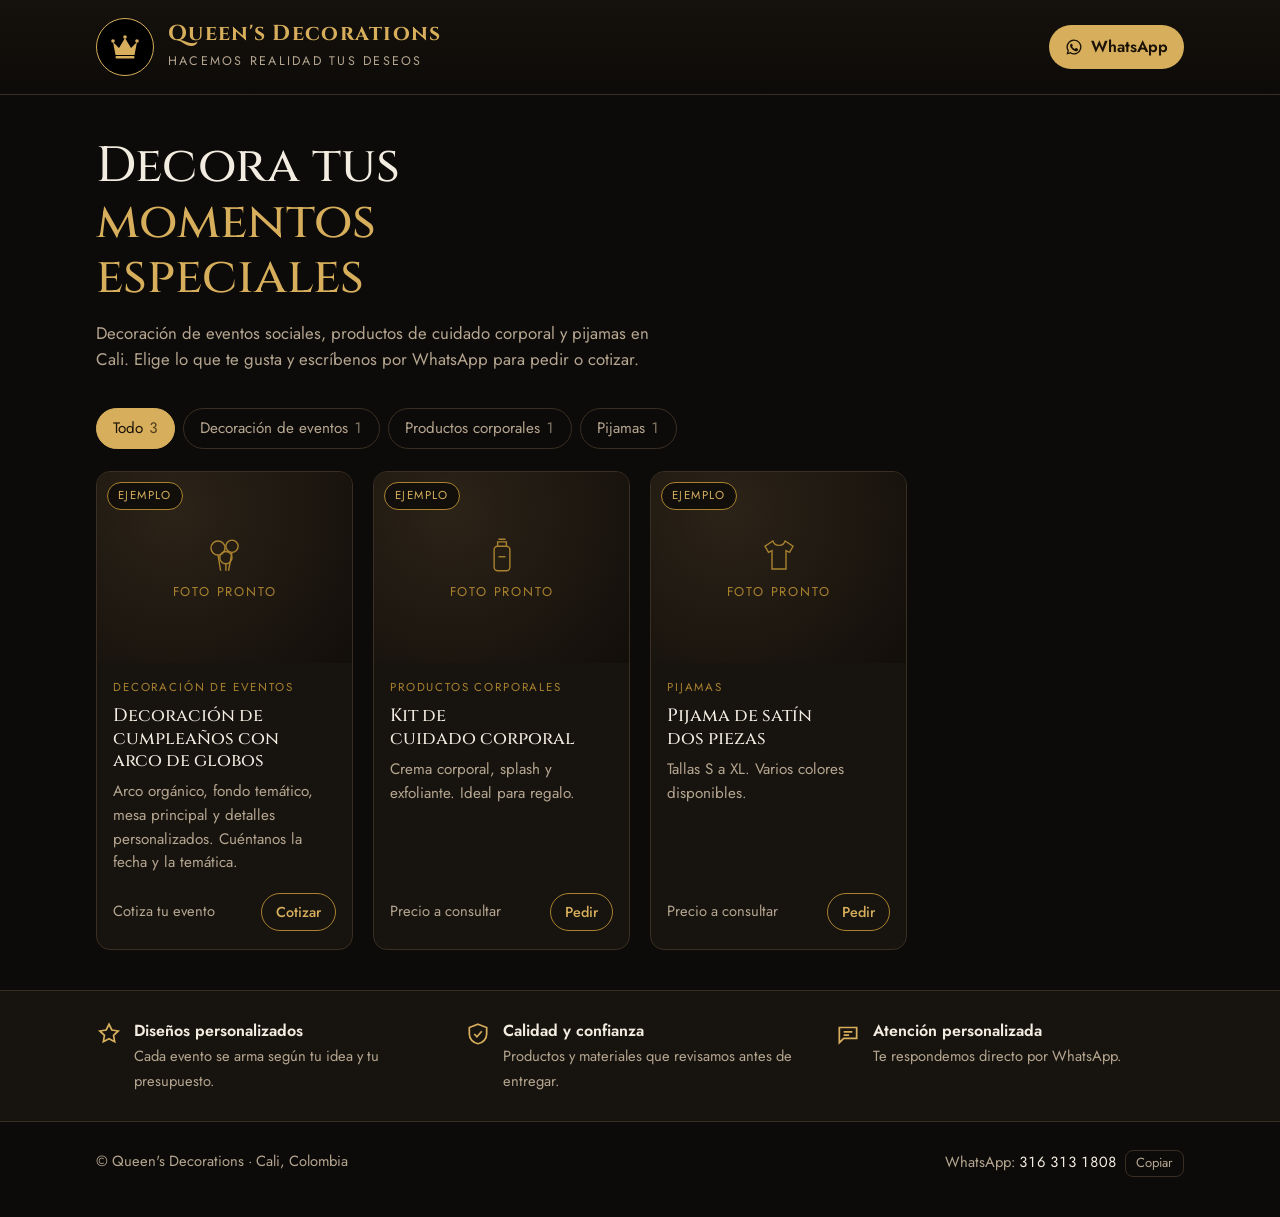
<file: index.html>
<!doctype html>
<html lang="es">
<head>
<meta charset="utf-8">
<meta name="viewport" content="width=device-width,initial-scale=1,viewport-fit=cover">
<title>Queen's Decorations</title>
<meta name="description" content="Decoración de eventos sociales, productos de cuidado corporal y pijamas en Cali. Pide o cotiza por WhatsApp.">
<meta property="og:title" content="Queen's Decorations">
<meta property="og:description" content="Hacemos realidad tus deseos. Decoración de eventos, productos corporales y pijamas en Cali.">
<link rel="icon" href="data:image/svg+xml,%3Csvg xmlns='http://www.w3.org/2000/svg' viewBox='0 0 32 32'%3E%3Crect width='32' height='32' rx='16' fill='%23000'/%3E%3Cpath d='M6 12l5 5 5-9 5 9 5-5-2 11H8z' fill='%23d6ae5c'/%3E%3C/svg%3E">
<link rel="preconnect" href="https://fonts.googleapis.com">
<link rel="stylesheet" href="https://fonts.googleapis.com/css2?family=Cinzel:wght@500;700&family=Jost:wght@300;400;500;600&display=swap">
<link rel="stylesheet" href="style.css">
<style>body{margin:0}img{max-width:100%}[hidden]{display:none!important}</style>
</head>
<body>
<div id="app"></div>
<script src="app.js"></script>
</body>
</html>
</file>
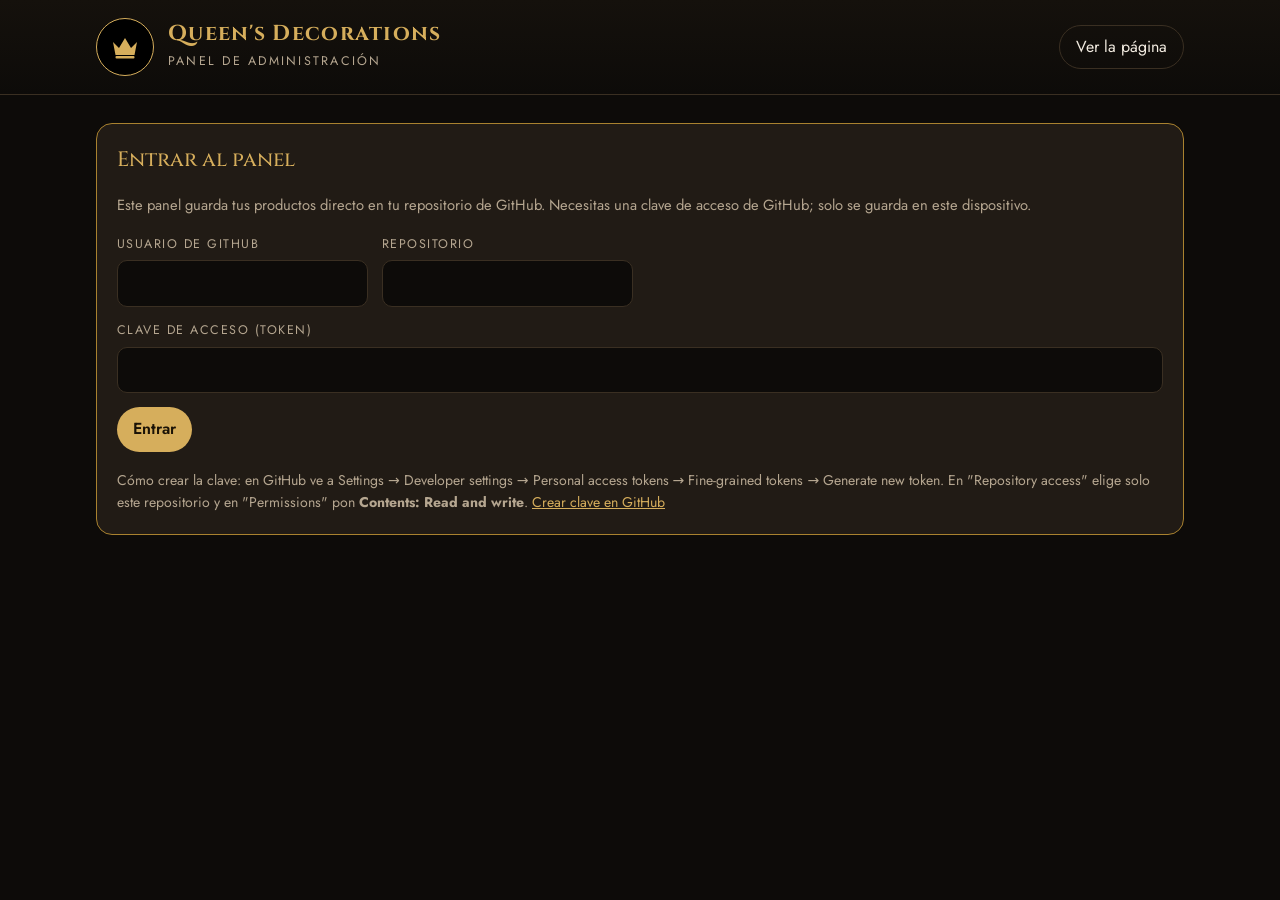
<file: admin.html>
<!doctype html>
<html lang="es">
<head>
<meta charset="utf-8">
<meta name="viewport" content="width=device-width,initial-scale=1,viewport-fit=cover">
<meta name="robots" content="noindex">
<title>Administrar · Queen's Decorations</title>
<link rel="preconnect" href="https://fonts.googleapis.com">
<link rel="stylesheet" href="https://fonts.googleapis.com/css2?family=Cinzel:wght@500;700&family=Jost:wght@300;400;500;600&display=swap">
<link rel="stylesheet" href="style.css">
<style>body{margin:0}img{max-width:100%}[hidden]{display:none!important}.admin{margin-block:28px}.note{font-size:.88rem;color:var(--muted);margin:0}.note a{color:var(--gold)}</style>
</head>
<body>
<header class="top"><div class="wrap">
  <a class="brand" href="./"><span class="crest"><svg viewBox="0 0 32 32" fill="none" aria-hidden="true"><path d="M4 11l6 6 6-10 6 10 6-6-2.5 13h-19L4 11z" fill="#d6ae5c"/><rect x="6.5" y="25" width="19" height="2.6" rx="1" fill="#d6ae5c"/></svg></span>
  <span><span class="brand-name">Queen's Decorations</span><br><span class="brand-tag">Panel de administración</span></span></a>
  <a class="ghost" href="./" style="text-decoration:none">Ver la página</a>
</div></header>
<main class="wrap" id="admin"></main>
<script src="admin.js"></script>
</body>
</html>
</file>
<file: style.css>
/* Layout: vitrina oscura de joyería — encabezado con corona, filtros por línea, grilla de tarjetas, panel de administración solo para la dueña */
:root{
  --bg:#0d0b09; --panel:#17130f; --panel-2:#211b15; --line:#3a2f22;
  --fg:#f3ece1; --muted:#b5a690; --gold:#d6ae5c; --gold-deep:#a9822f; --gold-ink:#1a1206;
  --ok:#7fbf8a; --danger:#e07a6a;
  --f-display:"Cinzel","Trajan Pro",Georgia,serif;
  --f-body:"Jost","Avenir Next","Segoe UI",system-ui,sans-serif;
  color-scheme:dark;
}
*{box-sizing:border-box}
html{background:var(--bg)}
body{background:var(--bg);color:var(--fg);font-family:var(--f-body);font-size:16px;line-height:1.55;-webkit-font-smoothing:antialiased}
a{color:inherit}
button,input,select,textarea{font:inherit;color:inherit}
:focus-visible{outline:2px solid var(--gold);outline-offset:2px}
.wrap{max-width:1120px;margin:0 auto;padding-left:max(16px,env(safe-area-inset-left,0px));padding-right:max(16px,env(safe-area-inset-right,0px))}

/* encabezado */
.top{border-bottom:1px solid var(--line);background:linear-gradient(180deg,#15110c,var(--bg))}
.top .wrap{display:flex;align-items:center;justify-content:space-between;gap:16px;padding-block:18px;flex-wrap:wrap}
.brand{display:flex;align-items:center;gap:14px;text-decoration:none}
.crest{width:58px;height:58px;border-radius:50%;background:#000;border:1.5px solid var(--gold);display:grid;place-items:center;flex:none}
.crest svg{width:32px;height:32px}
.brand-name{font-family:var(--f-display);font-weight:700;font-size:1.35rem;letter-spacing:.06em;color:var(--gold);line-height:1.1}
.brand-tag{font-size:.78rem;letter-spacing:.18em;text-transform:uppercase;color:var(--muted)}
.wa-btn{display:inline-flex;align-items:center;gap:8px;background:var(--gold);color:var(--gold-ink);text-decoration:none;font-weight:600;padding:10px 16px;border-radius:999px;border:0;cursor:pointer}
.wa-btn:hover{background:#e4c079}
.wa-btn svg{width:18px;height:18px}

/* portada */
.hero .wrap{padding-block:44px 28px;display:grid;gap:14px}
.hero h1{font-family:var(--f-display);font-weight:500;font-size:clamp(1.9rem,5vw,3.1rem);line-height:1.12;margin:0;text-wrap:balance;max-width:18ch}
.hero h1 em{font-style:normal;color:var(--gold)}
.hero p{margin:0;color:var(--muted);max-width:58ch;font-size:1.05rem}

/* filtros */
.filters{display:flex;gap:8px;flex-wrap:wrap;padding-block:8px 22px}
.chip{border:1px solid var(--line);background:transparent;padding:8px 16px;border-radius:999px;cursor:pointer;color:var(--muted);font-size:.95rem}
.chip[aria-pressed="true"]{border-color:var(--gold);color:var(--gold-ink);background:var(--gold)}
.chip .n{opacity:.7;margin-left:6px;font-variant-numeric:tabular-nums}

/* catálogo */
.grid{display:grid;grid-template-columns:repeat(auto-fill,minmax(250px,1fr));gap:20px;padding-bottom:40px}
.card{background:var(--panel);border:1px solid var(--line);border-radius:14px;overflow:hidden;display:flex;flex-direction:column;min-width:0}
.photo{aspect-ratio:4/3;max-width:100%;background:radial-gradient(circle at 30% 20%,#2c2318,#120e0a);display:grid;place-items:center;position:relative}
.photo img{width:100%;height:100%;object-fit:cover;display:block}
.photo .ph{color:var(--gold-deep);display:grid;place-items:center;gap:6px;font-size:.8rem;letter-spacing:.14em;text-transform:uppercase}
.photo .ph svg{width:42px;height:42px}
.badge{position:absolute;top:10px;left:10px;background:rgba(13,11,9,.82);border:1px solid var(--line);color:var(--muted);font-size:.72rem;letter-spacing:.12em;text-transform:uppercase;padding:4px 10px;border-radius:999px}
.badge.ex{color:var(--gold);border-color:var(--gold-deep)}
.badge.out{right:10px;left:auto;color:var(--danger)}
.body{padding:16px 16px 18px;display:flex;flex-direction:column;gap:8px;flex:1}
.cat{font-size:.72rem;letter-spacing:.16em;text-transform:uppercase;color:var(--gold-deep)}
.card h3{margin:0;font-family:var(--f-display);font-weight:500;font-size:1.12rem;line-height:1.25;text-wrap:balance}
.desc{margin:0;color:var(--muted);font-size:.95rem;white-space:pre-line}
.row{display:flex;align-items:center;justify-content:space-between;gap:10px;margin-top:auto;padding-top:10px;flex-wrap:wrap}
.price{font-weight:600;font-variant-numeric:tabular-nums;color:var(--fg)}
.price.ask{color:var(--muted);font-weight:400;font-size:.92rem}
.ask-btn{text-decoration:none;font-size:.9rem;font-weight:500;color:var(--gold);border:1px solid var(--gold-deep);padding:7px 14px;border-radius:999px;white-space:nowrap}
.ask-btn:hover{background:var(--gold);color:var(--gold-ink)}
.empty{grid-column:1/-1;text-align:center;color:var(--muted);padding:48px 16px;border:1px dashed var(--line);border-radius:14px}

/* garantías */
.promise{border-top:1px solid var(--line);border-bottom:1px solid var(--line);background:var(--panel)}
.promise .wrap{display:grid;grid-template-columns:repeat(auto-fit,minmax(220px,1fr));gap:20px;padding-block:28px}
.promise div{display:flex;gap:12px;align-items:flex-start}
.promise svg{width:26px;height:26px;color:var(--gold);flex:none;margin-top:2px}
.promise strong{display:block;font-weight:600}
.promise span{color:var(--muted);font-size:.92rem}

/* pie */
footer .wrap{padding-block:28px 40px;display:flex;justify-content:space-between;gap:16px;flex-wrap:wrap;color:var(--muted);font-size:.92rem}
.phone{font-variant-numeric:tabular-nums;color:var(--fg);user-select:all}
.copy{background:none;border:1px solid var(--line);color:var(--muted);border-radius:8px;padding:2px 10px;margin-left:8px;cursor:pointer;font-size:.82rem}

/* administración */
.admin-bar{position:fixed;right:calc(16px + env(safe-area-inset-right,0px));bottom:calc(16px + env(safe-area-inset-bottom,0px));z-index:20}
.admin-bar button{box-shadow:0 8px 24px rgba(0,0,0,.5)}
.admin{border:1px solid var(--gold-deep);background:var(--panel-2);border-radius:16px;margin-block:8px 28px;padding:20px;display:grid;gap:18px}
.admin h2{margin:0;font-family:var(--f-display);font-weight:500;font-size:1.3rem;color:var(--gold)}
.admin .hint{margin:0;color:var(--muted);font-size:.92rem}
.form{display:grid;grid-template-columns:repeat(auto-fit,minmax(220px,1fr));gap:14px}
.field{display:grid;gap:6px;min-width:0}
.field.full{grid-column:1/-1}
.field label{font-size:.78rem;letter-spacing:.12em;text-transform:uppercase;color:var(--muted)}
.field input,.field select,.field textarea{background:var(--bg);border:1px solid var(--line);border-radius:10px;padding:10px 12px;width:100%}
.field textarea{min-height:84px;resize:vertical}
.check{display:flex;gap:8px;align-items:center;font-size:.95rem}
.thumb{display:flex;gap:10px;align-items:center;font-size:.9rem;color:var(--muted)}
.thumb img{width:64px;height:48px;object-fit:cover;border-radius:6px;border:1px solid var(--line)}
.actions{display:flex;gap:10px;flex-wrap:wrap;align-items:center}
.ghost{background:transparent;border:1px solid var(--line);color:var(--fg);padding:9px 16px;border-radius:999px;cursor:pointer}
.ghost:hover{border-color:var(--gold-deep)}
.danger{color:var(--danger);border-color:#5a2c25}
.list{display:grid;gap:8px}
.item{display:grid;grid-template-columns:56px 1fr auto;gap:12px;align-items:center;background:var(--bg);border:1px solid var(--line);border-radius:10px;padding:8px 10px}
.item .mini{width:56px;height:42px;border-radius:6px;background:var(--panel);overflow:hidden}
.item .mini img{width:100%;height:100%;object-fit:cover}
.item .t{min-width:0}
.item .t strong{display:block;white-space:nowrap;overflow:hidden;text-overflow:ellipsis}
.item .t span{color:var(--muted);font-size:.82rem}
.item .b{display:flex;gap:6px;flex-wrap:wrap;justify-content:flex-end}
.item .b button{padding:6px 12px;font-size:.85rem}
.status{font-size:.92rem;color:var(--muted)}
.status.ok{color:var(--ok)}
.status.err{color:var(--danger)}
.pending{color:var(--gold)}
@media (max-width:520px){.item{grid-template-columns:48px 1fr}.item .b{grid-column:1/-1;justify-content:flex-start}}
@media (prefers-reduced-motion:no-preference){.card{transition:transform .2s ease,border-color .2s ease}.card:hover{transform:translateY(-2px);border-color:var(--gold-deep)}}
</file>
